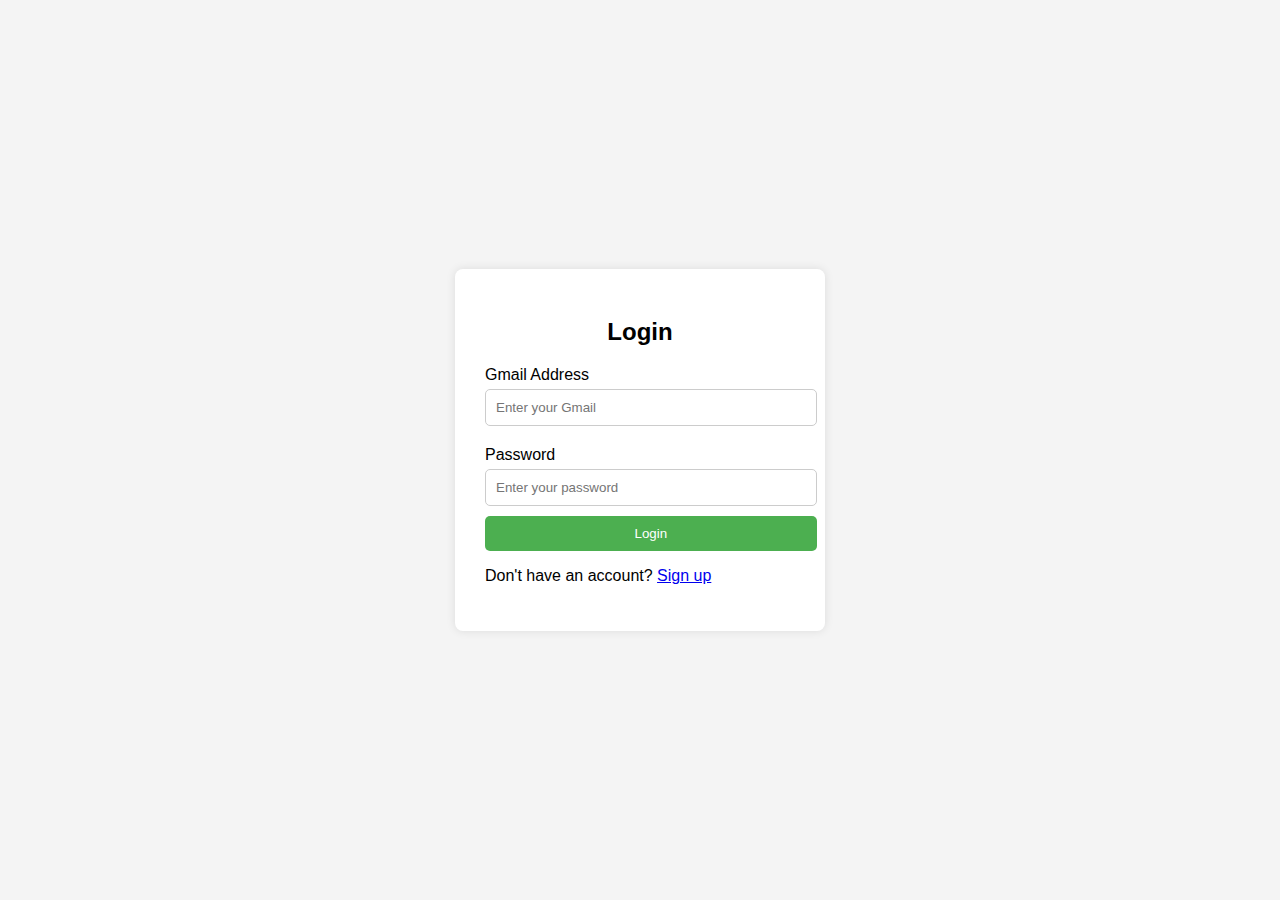
<file: login.html>
<!DOCTYPE html>
<html lang="en">
<head>
    <meta charset="UTF-8">
    <meta name="viewport" content="width=device-width, initial-scale=1.0">
    <title>Login / Sign Up - Blancworld</title>
    <link rel="apple-touch-icon" sizes="180x180" href="favicon/apple-touch-icon.png">
    <link rel="icon" type="image/png" sizes="32x32" href="favicon/favicon-32x32.png">
    <link rel="icon" type="image/png" sizes="16x16" href="favicon/favicon-16x16.png">
    <link rel="manifest" href="/site.webmanifest">
    <link rel="stylesheet" href="logstyl.css">
</head>
<body>
    <div class="auth-container">
        <!-- Login Form -->
        <div class="login-container" id="loginContainer">
            <form class="login-form" method="post" action="/login">
                <h2>Login</h2>

                <!-- Gmail Field -->
                <label for="login-email">Gmail Address</label>
                <input type="email" id="login-email" name="email" placeholder="Enter your Gmail" required>

                <!-- Password Field -->
                <label for="login-password">Password</label>
                <input type="password" id="login-password" name="password" placeholder="Enter your password" required>

                <button type="submit">Login</button>
                <p>Don't have an account? <a href="#" id="signupLink">Sign up</a></p>
            </form>
        </div>

        <!-- Sign Up Form -->
        <div class="signup-container" id="signupContainer" style="display: none;">
            <form class="signup-form" method="post" action="/signup">
                <h2>Create Your Account</h2>

                <!-- Name Field -->
                <label for="name">Name</label>
                <input type="text" id="name" name="name" placeholder="Enter your full name" required>

                <!-- Gmail Field -->
                <label for="email">Gmail Address</label>
                <input type="email" id="email" name="email" placeholder="Enter your Gmail" required>

                <!-- Password Field -->
                <label for="password">Password</label>
                <input type="password" id="password" name="password" placeholder="Create a password" required>

                <!-- Confirm Password Field -->
                <label for="confirm-password">Confirm Password</label>
                <input type="password" id="confirm-password" name="confirm-password" placeholder="Re-enter your password" required>

                <button type="submit">Sign Up</button>
                <p>Already have an account? <a href="#" id="loginLink">Login</a></p>
            </form>
        </div>
    </div>

    <script src="logscript.js"></script>
</body>
</html>
</file>
<file: logstyl.css>
body {
    font-family: Arial, sans-serif;
    background-color: #f4f4f4;
    display: flex;
    justify-content: center;
    align-items: center;
    height: 100vh;
    margin: 0;
}
.login-container{
    background-color: #fff;
    background-color: #fff;
    padding: 30px;
    border-radius: 8px;
    box-shadow: 0 0 10px rgba(0, 0, 0, 0.1);
    width: 310px;
}
.login-form h2{
    text-align: center;
    margin-bottom: 20px;
}
.login-form label {
    display: block;
    margin: 10px 0 5px;
}
.login-form input[type="email"],
.login-form input[type="password"] {
    width: 100%;
    padding: 10px;
    margin-bottom: 10px;
    border-radius: 5px;
    border: 1px solid #ccc;
}

.login-form button {
    width: 107%;
    padding: 10px;
    background-color: #4CAF50;
    color: white;
    border: none;
    border-radius: 5px;
    cursor: pointer;
}

.login-form button:hover {
    background-color: #45a049;
}
.signup-container {
    background-color: #fff;
    padding: 30px;
    border-radius: 8px;
    box-shadow: 0 0 10px rgba(0, 0, 0, 0.1);
    width: 310px;
}

.signup-form h2 {
    text-align: center;
    margin-bottom: 20px;
}

.signup-form label {
    display: block;
    margin: 10px 0 5px;
}

.signup-form input[type="text"],
.signup-form input[type="email"],
.signup-form input[type="password"] {
    width: 100%;
    padding: 10px;
    margin-bottom: 10px;
    border-radius: 5px;
    border: 1px solid #ccc;
}

.signup-form button {
    width: 107%;
    padding: 10px;
    background-color: #4CAF50;
    color: white;
    border: none;
    border-radius: 5px;
    cursor: pointer;
}

.signup-form button:hover {
    background-color: #45a049;
}
</file>
